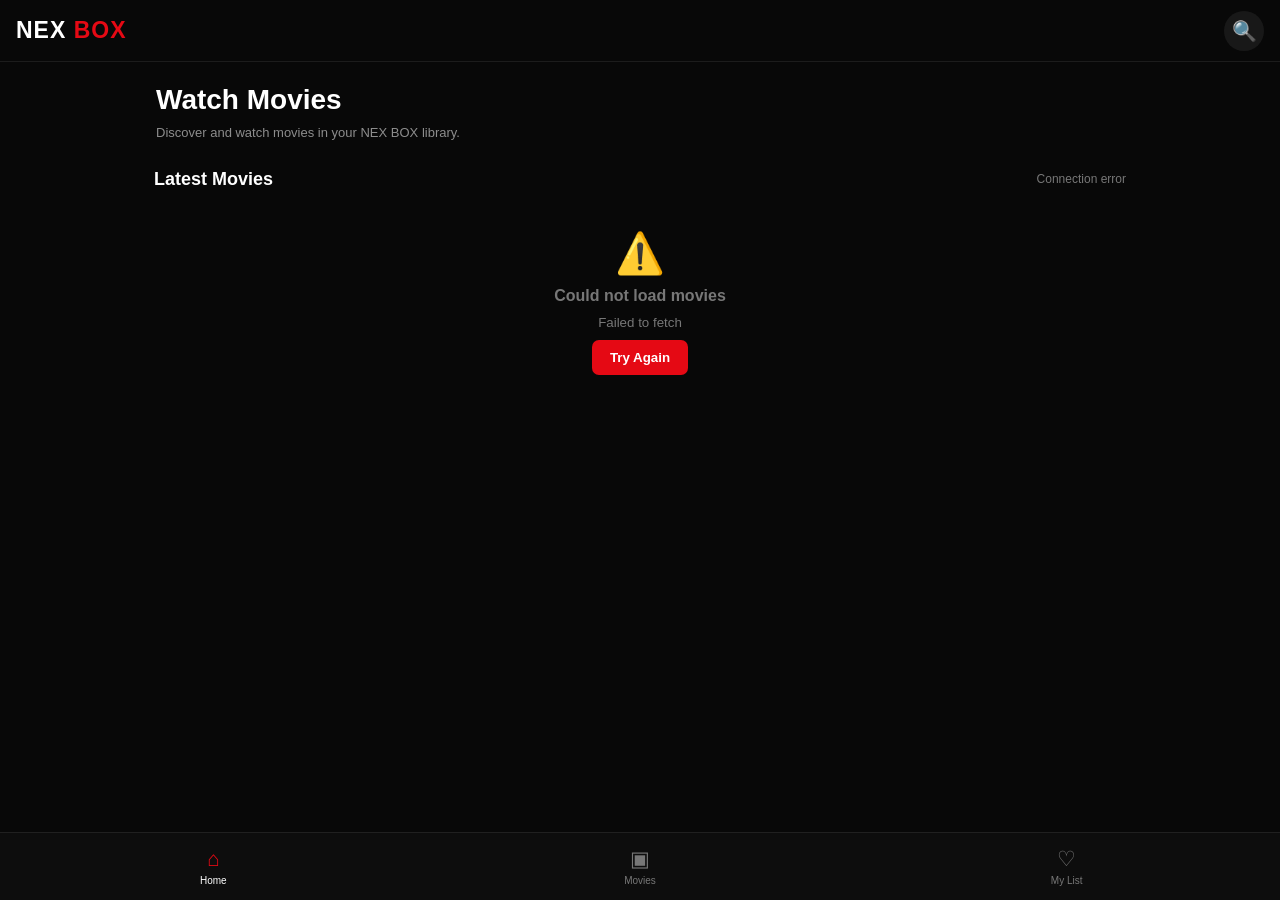
<file: index.html>
<!DOCTYPE html>
<html lang="en">
<head>
<meta charset="UTF-8">
<meta name="viewport" content="width=device-width,initial-scale=1,maximum-scale=1,user-scalable=no">

<meta name="theme-color" content="#080808">
<meta name="apple-mobile-web-app-capable" content="yes">
<meta name="apple-mobile-web-app-status-bar-style" content="black">
<meta name="apple-mobile-web-app-title" content="NEX BOX">

<title>NEX BOX</title>

<style>
*{
  box-sizing:border-box;
  margin:0;
  padding:0;
  -webkit-tap-highlight-color:transparent;
}

html,body{
  background:#080808;
  color:#fff;
  font-family:Arial,Helvetica,sans-serif;
  min-height:100%;
}

body{
  padding-bottom:75px;
}

button{
  font-family:inherit;
}

.header{
  height:62px;
  background:#080808;
  display:flex;
  align-items:center;
  justify-content:space-between;
  padding:0 16px;
  border-bottom:1px solid #1c1c1c;
  position:sticky;
  top:0;
  z-index:20;
}

.logo{
  font-size:23px;
  font-weight:900;
  letter-spacing:1px;
}

.logo span{
  color:#e50914;
}

.header-buttons{
  display:flex;
  gap:8px;
}

.icon-button{
  width:40px;
  height:40px;
  border:0;
  border-radius:50%;
  background:#181818;
  color:#fff;
  font-size:20px;
}

.search-area{
  display:none;
  padding:10px 14px;
  background:#0b0b0b;
}

.search-area.show{
  display:block;
}

.search-input{
  width:100%;
  height:44px;
  border:1px solid #292929;
  border-radius:8px;
  outline:none;
  background:#151515;
  color:#fff;
  padding:0 13px;
  font-size:14px;
}

.hero{
  padding:22px 16px 12px;
}

.hero h1{
  font-size:28px;
  font-weight:900;
  margin-bottom:7px;
}

.hero p{
  color:#8d8d8d;
  font-size:13px;
  line-height:1.5;
}

.section{
  padding:14px;
}

.section-header{
  display:flex;
  justify-content:space-between;
  align-items:center;
  margin-bottom:13px;
}

.section-title{
  font-size:18px;
  font-weight:800;
}

.movie-count{
  color:#777;
  font-size:12px;
}

.movie-grid{
  display:grid;
  grid-template-columns:repeat(2,1fr);
  gap:14px 10px;
}

.movie-card{
  background:#111;
  border:1px solid #1d1d1d;
  border-radius:10px;
  overflow:hidden;
  cursor:pointer;
}

.movie-card:active{
  transform:scale(.97);
}

.poster{
  width:100%;
  aspect-ratio:2/3;
  background:#171717;
  position:relative;
  overflow:hidden;
}

.poster img{
  width:100%;
  height:100%;
  object-fit:cover;
  display:block;
}

.poster-fallback{
  width:100%;
  height:100%;
  display:flex;
  align-items:center;
  justify-content:center;
  font-size:40px;
  color:#555;
}

.play{
  position:absolute;
  bottom:8px;
  left:8px;
  width:34px;
  height:34px;
  border-radius:50%;
  background:#e50914;
  display:flex;
  justify-content:center;
  align-items:center;
  font-size:13px;
}

.movie-info{
  padding:9px;
}

.movie-title{
  font-size:14px;
  font-weight:700;
  white-space:nowrap;
  overflow:hidden;
  text-overflow:ellipsis;
}

.movie-meta{
  color:#777;
  font-size:11px;
  margin-top:5px;
  white-space:nowrap;
  overflow:hidden;
  text-overflow:ellipsis;
}

.loading,
.empty,
.error{
  grid-column:1/-1;
  min-height:200px;
  display:flex;
  flex-direction:column;
  justify-content:center;
  align-items:center;
  text-align:center;
  gap:10px;
  color:#777;
  padding:20px;
}

.spinner{
  width:32px;
  height:32px;
  border:3px solid #292929;
  border-top-color:#e50914;
  border-radius:50%;
  animation:spin .8s linear infinite;
}

@keyframes spin{
  to{
    transform:rotate(360deg);
  }
}

.retry{
  border:0;
  background:#e50914;
  color:white;
  border-radius:7px;
  padding:10px 18px;
  font-weight:bold;
}

.bottom-nav{
  position:fixed;
  bottom:0;
  left:0;
  right:0;
  height:68px;
  background:#0d0d0d;
  border-top:1px solid #202020;
  display:flex;
  justify-content:space-around;
  align-items:center;
  z-index:100;
}

.nav-button{
  background:none;
  border:0;
  color:#777;
  min-width:70px;
  display:flex;
  flex-direction:column;
  align-items:center;
  gap:4px;
  font-size:10px;
}

.nav-button.active{
  color:white;
}

.nav-icon{
  font-size:21px;
}

.nav-button.active .nav-icon{
  color:#e50914;
}

.toast{
  position:fixed;
  left:50%;
  bottom:82px;
  transform:translateX(-50%) translateY(20px);
  background:#222;
  color:white;
  padding:11px 16px;
  border-radius:8px;
  font-size:13px;
  opacity:0;
  pointer-events:none;
  transition:.25s;
  z-index:200;
}

.toast.show{
  opacity:1;
  transform:translateX(-50%) translateY(0);
}

@media(min-width:600px){

  .movie-grid{
    grid-template-columns:repeat(4,1fr);
  }

  .hero,
  .section{
    max-width:1000px;
    margin:auto;
  }
}
</style>
</head>

<body>

<header class="header">

  <div class="logo">
    NEX <span>BOX</span>
  </div>

  <div class="header-buttons">
    <button
      class="icon-button"
      onclick="toggleSearch()"
      aria-label="Search"
    >
      🔍
    </button>
  </div>

</header>

<div class="search-area" id="searchArea">

  <input
    id="searchInput"
    class="search-input"
    type="search"
    placeholder="Search movies..."
    oninput="searchMovies()"
  >

</div>

<main>

<section class="hero">

  <h1>Watch Movies</h1>

  <p>
    Discover and watch movies in your NEX BOX library.
  </p>

</section>

<section class="section">

  <div class="section-header">

    <div class="section-title" id="sectionTitle">
      Latest Movies
    </div>

    <div class="movie-count" id="movieCount">
      Loading...
    </div>

  </div>

  <div class="movie-grid" id="movieGrid">

    <div class="loading">

      <div class="spinner"></div>

      <div>
        Connecting to NEX BOX...
      </div>

    </div>

  </div>

</section>

</main>

<nav class="bottom-nav">

  <button
    class="nav-button active"
    onclick="goHome()"
  >
    <span class="nav-icon">⌂</span>
    <span>Home</span>
  </button>

  <button
    class="nav-button"
    onclick="goMovies()"
  >
    <span class="nav-icon">▣</span>
    <span>Movies</span>
  </button>

  <button
    class="nav-button"
    onclick="showMyList()"
  >
    <span class="nav-icon">♡</span>
    <span>My List</span>
  </button>

</nav>

<div
  class="toast"
  id="toast"
></div>

<script>

/* =====================================================
   NEX BOX SUPABASE CONNECTION
   ===================================================== */

const SUPABASE_URL =
"https://jacxlmcwwedertcaizdj.supabase.co";

const SUPABASE_KEY =
"eyJhbGciOiJIUzI1NiIsInR5cCI6IkpXVCJ9.eyJpc3MiOiJzdXBhYmFzZSIsInJlZiI6ImphY3hsbWN3edertcaizdjIiwicm9sZSI6ImFub24iLCJpYXQiOjE3ODk1ODc5MTMsImV4cCI6MjEwNTE2MzkxM30.eie-QJrohLznkWvb6b1lFj9uyNr2Bw4gIUWlwr8VVHc";

let movies = [];

let savedMovies =
JSON.parse(
  localStorage.getItem("nexbox_saved") || "[]"
);


/* =====================================================
   LOAD MOVIES
   ===================================================== */

async function loadMovies(){

  const grid =
    document.getElementById("movieGrid");

  const count =
    document.getElementById("movieCount");

  grid.innerHTML = `
    <div class="loading">
      <div class="spinner"></div>
      <div>Loading movies...</div>
    </div>
  `;

  try{

    const url =
      SUPABASE_URL +
      "/rest/v1/movies?select=*&order=created_at.desc";

    console.log("NEX BOX requesting:",url);

    const response =
      await fetch(
        url,
        {
          method:"GET",

          headers:{
            "apikey":SUPABASE_KEY,
            "Authorization":
              "Bearer " + SUPABASE_KEY,
            "Content-Type":
              "application/json"
          }
        }
      );

    console.log(
      "Supabase status:",
      response.status
    );

    const text =
      await response.text();

    console.log(
      "Supabase response:",
      text
    );

    if(!response.ok){

      throw new Error(
        "Supabase returned HTTP " +
        response.status +
        ": " +
        text
      );

    }

    try{

      movies =
        JSON.parse(text);

    }catch(parseError){

      throw new Error(
        "Supabase returned invalid JSON: " +
        text
      );

    }

    if(!Array.isArray(movies)){

      throw new Error(
        "Movie data is not an array."
      );

    }

    console.log(
      "NEX BOX movies found:",
      movies.length
    );

    if(movies.length === 0){

      count.textContent =
        "0 movies";

      grid.innerHTML = `
        <div class="empty">

          <div style="font-size:45px">
            🎬
          </div>

          <strong>
            No movies yet
          </strong>

          <small>
            Add a movie from NEX BOX Admin.
          </small>

        </div>
      `;

      return;
    }

    count.textContent =
      movies.length +
      (
        movies.length === 1
        ? " movie"
        : " movies"
      );

    renderMovies(movies);

  }catch(error){

    console.error(
      "NEX BOX ERROR:",
      error
    );

    count.textContent =
      "Connection error";

    grid.innerHTML = `
      <div class="error">

        <div style="font-size:40px">
          ⚠️
        </div>

        <strong>
          Could not load movies
        </strong>

        <small>
          ${escapeHtml(error.message)}
        </small>

        <button
          class="retry"
          onclick="loadMovies()"
        >
          Try Again
        </button>

      </div>
    `;

  }

}


/* =====================================================
   DISPLAY MOVIES
   ===================================================== */

function renderMovies(list){

  const grid =
    document.getElementById("movieGrid");

  if(!list.length){

    grid.innerHTML = `
      <div class="empty">

        <div style="font-size:40px">
          🔎
        </div>

        <strong>
          No movies found
        </strong>

      </div>
    `;

    return;
  }

  grid.innerHTML =
    list.map(movie => {

      const title =
        movie.title ||
        "Untitled Movie";

      const poster =
        movie.poster_url ||
        "";

      const year =
        movie.year ||
        "";

      const genre =
        movie.genre ||
        "Movie";

      const id =
        movie.id;

      return `

        <article
          class="movie-card"
          onclick="openMovie('${escapeAttribute(id)}')"
        >

          <div class="poster">

            ${
              poster
              ?
              `
              <img
                src="${escapeAttribute(poster)}"
                alt="${escapeAttribute(title)}"
                loading="lazy"
                onerror="
                  this.style.display='none';
                  this.nextElementSibling.style.display='flex';
                "
              >
              `
              :
              ""
            }

            <div
              class="poster-fallback"
              style="${
                poster
                ? "display:none"
                : "display:flex"
              }"
            >
              🎬
            </div>

            <div class="play">
              ▶
            </div>

          </div>

          <div class="movie-info">

            <div class="movie-title">
              ${escapeHtml(title)}
            </div>

            <div class="movie-meta">

              ${
                year
                ? escapeHtml(year) + " • "
                : ""
              }

              ${escapeHtml(genre)}

            </div>

          </div>

        </article>

      `;

    }).join("");

}


/* =====================================================
   OPEN MOVIE
   ===================================================== */

function openMovie(id){

  const movie =
    movies.find(
      item =>
        String(item.id) === String(id)
    );

  if(!movie){

    showToast(
      "Movie could not be found"
    );

    return;
  }

  localStorage.setItem(
    "nexbox_selected_movie",
    JSON.stringify(movie)
  );

  window.location.href =
    "watch.html?id=" +
    encodeURIComponent(movie.id);

}


/* =====================================================
   SEARCH
   ===================================================== */

function toggleSearch(){

  const area =
    document.getElementById("searchArea");

  const input =
    document.getElementById("searchInput");

  area.classList.toggle("show");

  if(area.classList.contains("show")){

    setTimeout(
      () => input.focus(),
      100
    );

  }

}


function searchMovies(){

  const query =
    document
      .getElementById("searchInput")
      .value
      .trim()
      .toLowerCase();

  if(!query){

    renderMovies(movies);

    document.getElementById(
      "sectionTitle"
    ).textContent =
      "Latest Movies";

    return;
  }

  const results =
    movies.filter(movie => {

      const title =
        String(
          movie.title || ""
        ).toLowerCase();

      const genre =
        String(
          movie.genre || ""
        ).toLowerCase();

      const description =
        String(
          movie.description || ""
        ).toLowerCase();

      return (
        title.includes(query) ||
        genre.includes(query) ||
        description.includes(query)
      );

    });

  document.getElementById(
    "sectionTitle"
  ).textContent =
    "Search Results";

  renderMovies(results);

}


/* =====================================================
   NAVIGATION
   ===================================================== */

function goHome(){

  document.getElementById(
    "sectionTitle"
  ).textContent =
    "Latest Movies";

  renderMovies(movies);

  window.scrollTo({
    top:0,
    behavior:"smooth"
  });

}


function goMovies(){

  window.scrollTo({
    top:170,
    behavior:"smooth"
  });

}


function showMyList(){

  const saved =
    movies.filter(
      movie =>
        savedMovies.includes(
          movie.id
        )
    );

  document.getElementById(
    "sectionTitle"
  ).textContent =
    "My List";

  if(!saved.length){

    document.getElementById(
      "movieGrid"
    ).innerHTML = `
      <div class="empty">

        <div style="font-size:45px">
          ♡
        </div>

        <strong>
          Your My List is empty
        </strong>

        <small>
          Your saved movies will appear here.
        </small>

      </div>
    `;

    return;
  }

  renderMovies(saved);

  window.scrollTo({
    top:150,
    behavior:"smooth"
  });

}


/* =====================================================
   TOAST
   ===================================================== */

function showToast(message){

  const toast =
    document.getElementById("toast");

  toast.textContent =
    message;

  toast.classList.add("show");

  setTimeout(
    () =>
      toast.classList.remove("show"),
    2200
  );

}


/* =====================================================
   SECURITY / HTML HELPERS
   ===================================================== */

function escapeHtml(value){

  return String(value)
    .replace(/&/g,"&amp;")
    .replace(/</g,"&lt;")
    .replace(/>/g,"&gt;")
    .replace(/"/g,"&quot;")
    .replace(/'/g,"&#039;");

}


function escapeAttribute(value){

  return String(value)
    .replace(/&/g,"&amp;")
    .replace(/"/g,"&quot;")
    .replace(/'/g,"&#039;")
    .replace(/</g,"&lt;")
    .replace(/>/g,"&gt;");

}


/* =====================================================
   START NEX BOX
   ===================================================== */

loadMovies();

</script>

</body>
  </html>
</file>
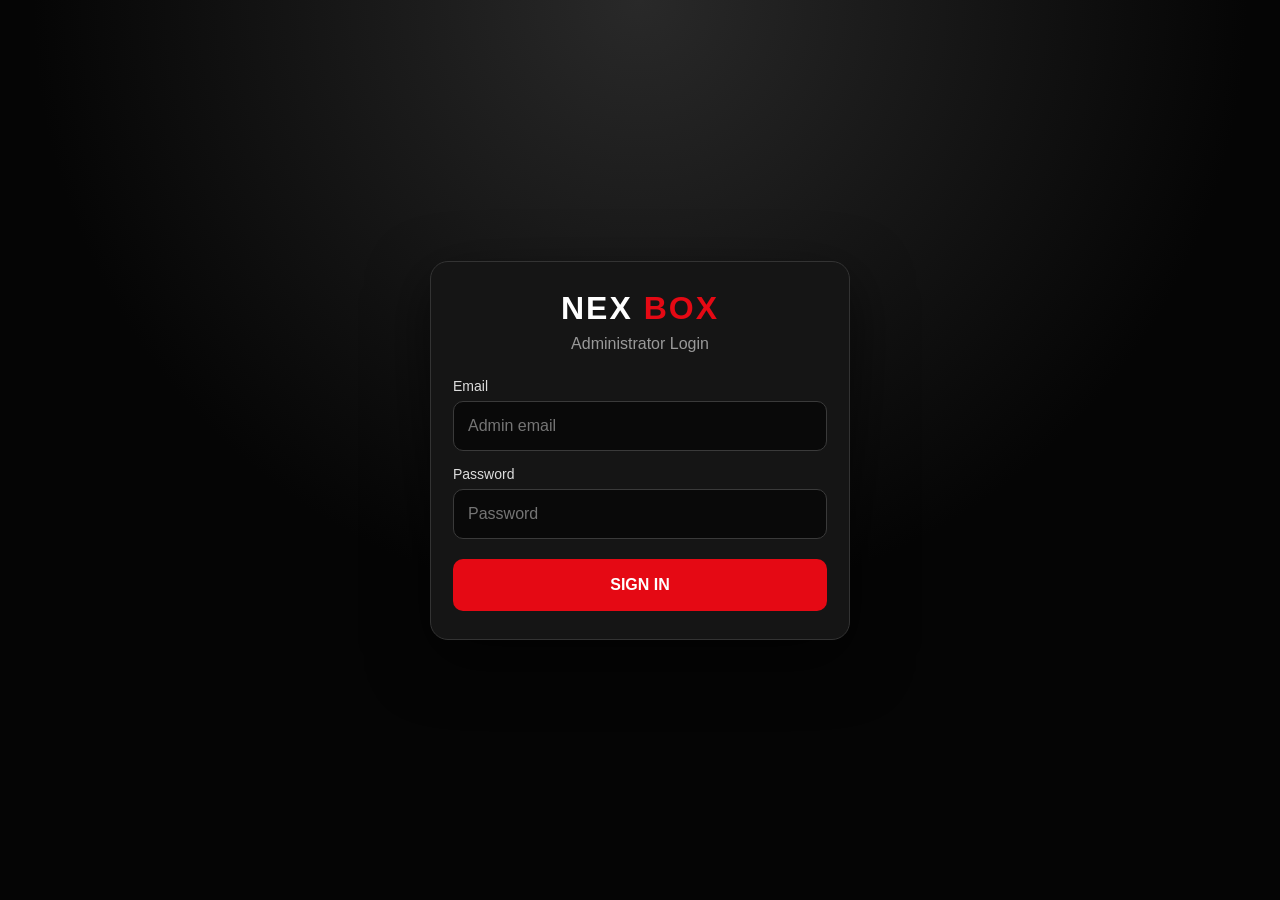
<file: admin.html>
<!DOCTYPE html>
<html lang="en">
<head>
<meta charset="UTF-8">
<meta name="viewport" content="width=device-width, initial-scale=1.0">
<title>NEX BOX ADMIN</title>

<style>
*{
  box-sizing:border-box;
}

body{
  margin:0;
  background:#050505;
  color:#fff;
  font-family:Arial,Helvetica,sans-serif;
}

button,input,textarea,select{
  font:inherit;
}

button{
  cursor:pointer;
  touch-action:manipulation;
}

.hidden{
  display:none!important;
}

/* LOGIN */

#loginPage{
  min-height:100vh;
  display:flex;
  align-items:center;
  justify-content:center;
  padding:20px;
  background:
    radial-gradient(circle at top,#292929,#050505 55%);
}

.login-box{
  width:100%;
  max-width:420px;
  background:#151515;
  border:1px solid #333;
  border-radius:18px;
  padding:28px 22px;
  box-shadow:0 20px 60px rgba(0,0,0,.6);
}

.logo{
  text-align:center;
  font-size:32px;
  font-weight:900;
  letter-spacing:2px;
}

.logo span{
  color:#e50914;
}

.subtitle{
  text-align:center;
  color:#999;
  margin:8px 0 25px;
}

label{
  display:block;
  margin:15px 0 7px;
  color:#ddd;
  font-size:14px;
}

input,
textarea,
select{
  width:100%;
  background:#090909;
  color:#fff;
  border:1px solid #3a3a3a;
  border-radius:10px;
  outline:none;
}

input{
  height:50px;
  padding:0 14px;
}

textarea{
  min-height:110px;
  padding:13px;
  resize:vertical;
}

select{
  height:50px;
  padding:0 12px;
}

input:focus,
textarea:focus,
select:focus{
  border-color:#e50914;
}

.login-btn,
.primary-btn{
  width:100%;
  height:52px;
  margin-top:20px;
  border:0;
  border-radius:10px;
  background:#e50914;
  color:#fff;
  font-weight:800;
}

.login-btn:active,
.primary-btn:active{
  transform:scale(.98);
}

.login-btn:disabled,
.primary-btn:disabled{
  opacity:.55;
  cursor:wait;
}

.message{
  display:none;
  margin-top:15px;
  padding:12px;
  border-radius:9px;
  font-size:14px;
  line-height:1.45;
}

.message.show{
  display:block;
}

.message.error{
  background:#350d0d;
  border:1px solid #762020;
  color:#ff9494;
}

.message.success{
  background:#0d3515;
  border:1px solid #20762b;
  color:#91ff9c;
}

/* ADMIN */

#adminPage{
  min-height:100vh;
  background:#080808;
}

.header{
  position:sticky;
  top:0;
  z-index:20;
  height:64px;
  background:#111;
  border-bottom:1px solid #292929;
  display:flex;
  align-items:center;
  justify-content:space-between;
  padding:0 15px;
}

.header-title{
  font-size:20px;
  font-weight:900;
}

.header-title span{
  color:#e50914;
}

.logout-btn{
  width:auto;
  height:40px;
  margin:0;
  padding:0 14px;
  background:#222;
  border:1px solid #444;
  color:#fff;
  border-radius:8px;
}

.container{
  width:100%;
  max-width:900px;
  margin:auto;
  padding:20px 15px 60px;
}

.card{
  background:#151515;
  border:1px solid #292929;
  border-radius:15px;
  padding:18px;
  margin-bottom:18px;
}

.card h2{
  margin:0 0 17px;
  font-size:19px;
}

.grid{
  display:grid;
  grid-template-columns:1fr;
  gap:5px 15px;
}

.full{
  grid-column:1/-1;
}

.file-box{
  background:#090909;
  border:1px dashed #444;
  border-radius:10px;
  padding:10px;
}

.file-box input{
  height:auto;
  border:0;
  padding:8px;
}

.preview{
  display:none;
  width:100px;
  height:140px;
  object-fit:cover;
  border-radius:8px;
  margin-top:10px;
}

.progress{
  display:none;
  margin-top:15px;
}

.progress-bar{
  height:8px;
  background:#292929;
  border-radius:20px;
  overflow:hidden;
}

.progress-inner{
  width:0%;
  height:100%;
  background:#e50914;
}

.progress-text{
  color:#aaa;
  font-size:13px;
  margin-top:6px;
}

.movie-item{
  display:flex;
  gap:13px;
  padding:13px 0;
  border-bottom:1px solid #292929;
}

.movie-item:last-child{
  border-bottom:0;
}

.movie-poster{
  width:70px;
  height:95px;
  object-fit:cover;
  border-radius:7px;
  background:#222;
  flex-shrink:0;
}

.movie-info{
  flex:1;
  min-width:0;
}

.movie-title{
  font-weight:800;
  margin-bottom:6px;
}

.movie-meta{
  color:#999;
  font-size:13px;
  line-height:1.5;
}

.delete-btn{
  width:auto;
  height:38px;
  padding:0 12px;
  margin-top:8px;
  border:1px solid #762020;
  background:#250b0b;
  color:#ff8888;
  border-radius:7px;
}

.refresh-btn{
  width:auto;
  height:40px;
  padding:0 14px;
  margin:0 0 15px;
  border:1px solid #444;
  background:#222;
  color:#fff;
  border-radius:8px;
}

.empty{
  text-align:center;
  color:#888;
  padding:20px 0;
}

.hint{
  color:#888;
  font-size:12px;
  line-height:1.5;
  margin-top:8px;
}

@media(min-width:650px){

  .grid{
    grid-template-columns:1fr 1fr;
  }

}
</style>
</head>

<body>

<!-- LOGIN -->

<section id="loginPage">

  <div class="login-box">

    <div class="logo">
      NEX <span>BOX</span>
    </div>

    <div class="subtitle">
      Administrator Login
    </div>

    <label>Email</label>

    <input
      id="email"
      type="email"
      placeholder="Admin email"
      autocomplete="username"
    >

    <label>Password</label>

    <input
      id="password"
      type="password"
      placeholder="Password"
      autocomplete="current-password"
    >

    <button
      type="button"
      class="login-btn"
      onclick="loginNow()"
    >
      SIGN IN
    </button>

    <div id="loginMessage" class="message"></div>

  </div>

</section>


<!-- ADMIN -->

<section id="adminPage" class="hidden">

  <header class="header">

    <div class="header-title">
      NEX <span>BOX</span> ADMIN
    </div>

    <button
      type="button"
      class="logout-btn"
      onclick="logoutNow()"
    >
      LOGOUT
    </button>

  </header>


  <main class="container">

    <!-- ADD MOVIE -->

    <section class="card">

      <h2>🎬 Add New Movie</h2>

      <div class="grid">

        <div>
          <label>Movie Title</label>

          <input
            id="movieTitle"
            type="text"
            placeholder="Enter movie title"
          >
        </div>


        <div>
          <label>Genre</label>

          <input
            id="movieGenre"
            type="text"
            placeholder="Action, Drama, Comedy..."
          >
        </div>


        <div>
          <label>Release Year</label>

          <input
            id="movieYear"
            type="number"
            placeholder="2026"
          >
        </div>


        <div>
          <label>Allow Download</label>

          <select id="downloadable">

            <option value="true">
              Yes
            </option>

            <option value="false">
              No
            </option>

          </select>

        </div>


        <div class="full">

          <label>Description</label>

          <textarea
            id="movieDescription"
            placeholder="Write a description for the movie..."
          ></textarea>

        </div>


        <div>

          <label>Movie Poster</label>

          <div class="file-box">

            <input
              id="posterFile"
              type="file"
              accept="image/*"
              onchange="previewPoster()"
            >

            <img
              id="posterPreview"
              class="preview"
              alt="Poster preview"
            >

          </div>

          <div class="hint">
            JPG, PNG or WEBP recommended.
          </div>

        </div>


        <div>

          <label>Movie Video</label>

          <div class="file-box">

            <input
              id="videoFile"
              type="file"
              accept="video/mp4,video/webm,video/*"
            >

          </div>

          <div class="hint">
            MP4 is recommended for browser playback.
          </div>

        </div>

      </div>


      <button
        type="button"
        id="uploadButton"
        class="primary-btn"
        onclick="addMovie()"
      >
        ADD MOVIE
      </button>


      <div id="uploadMessage" class="message"></div>


      <div id="progress" class="progress">

        <div class="progress-bar">
          <div
            id="progressInner"
            class="progress-inner"
          ></div>
        </div>

        <div
          id="progressText"
          class="progress-text"
        >
          Preparing upload...
        </div>

      </div>

    </section>


    <!-- MOVIES -->

    <section class="card">

      <h2>📚 NEX BOX Movies</h2>

      <button
        type="button"
        class="refresh-btn"
        onclick="loadMovies()"
      >
        🔄 Refresh
      </button>

      <div id="movieList">
        <div class="empty">
          Loading movies...
        </div>
      </div>

    </section>

  </main>

</section>


<script>

/* ================================
   SUPABASE
================================ */

const SUPABASE_URL =
"https://jacxlmcwwedertcaizdj.supabase.co";

const SUPABASE_KEY =
"sb_publishable_LZQ6oY0ReQ5uerLsHOtYIQ_llOyeB94";


let accessToken = null;


/* ================================
   HELPERS
================================ */

function message(elementId,text,type){

  const element =
    document.getElementById(elementId);

  element.textContent = text;

  element.className =
    "message show " + type;

}


function clearMessage(elementId){

  const element =
    document.getElementById(elementId);

  element.textContent = "";

  element.className = "message";

}


function safe(value){

  return String(value || "")
    .replace(/&/g,"&amp;")
    .replace(/</g,"&lt;")
    .replace(/>/g,"&gt;")
    .replace(/"/g,"&quot;")
    .replace(/'/g,"&#039;");

}


function cleanFileName(name){

  return name.replace(
    /[^a-zA-Z0-9._-]/g,
    "_"
  );

}


/* ================================
   LOGIN
================================ */

async function loginNow(){

  message(
    "loginMessage",
    "Connecting to NEX BOX...",
    "success"
  );


  const email =
    document.getElementById("email")
    .value
    .trim();

  const password =
    document.getElementById("password")
    .value;


  if(!email){

    message(
      "loginMessage",
      "Enter your email.",
      "error"
    );

    return;
  }


  if(!password){

    message(
      "loginMessage",
      "Enter your password.",
      "error"
    );

    return;
  }


  try{

    const response =
      await fetch(
        SUPABASE_URL +
        "/auth/v1/token?grant_type=password",
        {
          method:"POST",

          headers:{
            "Content-Type":"application/json",
            "apikey":SUPABASE_KEY
          },

          body:JSON.stringify({
            email:email,
            password:password
          })
        }
      );


    const data =
      await response.json();


    if(!response.ok){

      message(
        "loginMessage",
        data.msg ||
        data.message ||
        data.error_description ||
        "Login failed.",
        "error"
      );

      return;
    }


    accessToken =
      data.access_token;


    localStorage.setItem(
      "nexbox_access_token",
      accessToken
    );


    message(
      "loginMessage",
      "Login successful.",
      "success"
    );


    setTimeout(function(){

      document
        .getElementById("loginPage")
        .classList.add("hidden");

      document
        .getElementById("adminPage")
        .classList.remove("hidden");

      loadMovies();

    },500);


  }catch(error){

    message(
      "loginMessage",
      "Connection error: " +
      error.message,
      "error"
    );

  }

}


/* ================================
   LOGOUT
================================ */

function logoutNow(){

  localStorage.removeItem(
    "nexbox_access_token"
  );

  accessToken = null;

  document
    .getElementById("adminPage")
    .classList.add("hidden");

  document
    .getElementById("loginPage")
    .classList.remove("hidden");

}


/* ================================
   POSTER PREVIEW
================================ */

function previewPoster(){

  const file =
    document
      .getElementById("posterFile")
      .files[0];

  const preview =
    document.getElementById(
      "posterPreview"
    );


  if(!file){

    preview.style.display="none";

    return;
  }


  preview.src =
    URL.createObjectURL(file);

  preview.style.display="block";

}


/* ================================
   ADD MOVIE
================================ */

async function addMovie(){

  clearMessage("uploadMessage");


  if(!accessToken){

    accessToken =
      localStorage.getItem(
        "nexbox_access_token"
      );

  }


  if(!accessToken){

    message(
      "uploadMessage",
      "Please sign in again.",
      "error"
    );

    return;
  }


  const title =
    document
      .getElementById("movieTitle")
      .value
      .trim();

  const description =
    document
      .getElementById("movieDescription")
      .value
      .trim();

  const genre =
    document
      .getElementById("movieGenre")
      .value
      .trim();

  const year =
    document
      .getElementById("movieYear")
      .value;

  const downloadable =
    document
      .getElementById("downloadable")
      .value === "true";

  const poster =
    document
      .getElementById("posterFile")
      .files[0];

  const video =
    document
      .getElementById("videoFile")
      .files[0];


  if(!title){

    message(
      "uploadMessage",
      "Enter the movie title.",
      "error"
    );

    return;
  }


  if(!poster){

    message(
      "uploadMessage",
      "Select a movie poster.",
      "error"
    );

    return;
  }


  if(!video){

    message(
      "uploadMessage",
      "Select the movie video.",
      "error"
    );

    return;
  }


  const button =
    document.getElementById(
      "uploadButton"
    );

  button.disabled = true;

  button.textContent =
    "UPLOADING...";


  const progress =
    document.getElementById("progress");

  const progressInner =
    document.getElementById(
      "progressInner"
    );

  const progressText =
    document.getElementById(
      "progressText"
    );


  progress.style.display="block";


  try{

    /* POSTER */

    progressText.textContent =
      "Uploading poster...";

    progressInner.style.width =
      "20%";


    const posterPath =
      "posters/" +
      Date.now() +
      "_" +
      cleanFileName(poster.name);


    const posterResponse =
      await fetch(
        SUPABASE_URL +
        "/storage/v1/object/Posters/" +
        posterPath,
        {
          method:"POST",

          headers:{
            "Authorization":
              "Bearer " + accessToken,

            "apikey":
              SUPABASE_KEY,

            "Content-Type":
              poster.type ||
              "application/octet-stream"
          },

          body:poster
        }
      );


    const posterResult =
      await posterResponse.json();


    if(!posterResponse.ok){

      throw new Error(
        "Poster upload failed: " +
        (
          posterResult.message ||
          posterResult.error ||
          "Unknown error"
        )
      );

    }


    const posterUrl =
      SUPABASE_URL +
      "/storage/v1/object/public/Posters/" +
      posterPath;


    /* VIDEO */

    progressText.textContent =
      "Uploading video...";

    progressInner.style.width =
      "50%";


    const videoPath =
      "videos/" +
      Date.now() +
      "_" +
      cleanFileName(video.name);


    const videoResponse =
      await fetch(
        SUPABASE_URL +
        "/storage/v1/object/Videos/" +
        videoPath,
        {
          method:"POST",

          headers:{
            "Authorization":
              "Bearer " + accessToken,

            "apikey":
              SUPABASE_KEY,

            "Content-Type":
              video.type ||
              "video/mp4"
          },

          body:video
        }
      );


    const videoResult =
      await videoResponse.json();


    if(!videoResponse.ok){

      throw new Error(
        "Video upload failed: " +
        (
          videoResult.message ||
          videoResult.error ||
          "Unknown error"
        )
      );

    }


    const videoUrl =
      SUPABASE_URL +
      "/storage/v1/object/public/Videos/" +
      videoPath;


    /* DATABASE */

    progressText.textContent =
      "Saving movie...";

    progressInner.style.width =
      "80%";


    const movieResponse =
      await fetch(
        SUPABASE_URL +
        "/rest/v1/movies",
        {
          method:"POST",

          headers:{
            "Authorization":
              "Bearer " + accessToken,

            "apikey":
              SUPABASE_KEY,

            "Content-Type":
              "application/json",

            "Prefer":
              "return=representation"
          },

          body:JSON.stringify({

            title:title,

            description:
              description || null,

            genre:
              genre || null,

            year:
              year
                ? Number(year)
                : null,

            poster_url:
              posterUrl,

            video_url:
              videoUrl,

            downloadable:
              downloadable

          })
        }
      );


    const movieResult =
      await movieResponse.json();


    if(!movieResponse.ok){

      throw new Error(
        "Database save failed: " +
        (
          movieResult.message ||
          movieResult.error ||
          "Unknown error"
        )
      );

    }


    progressInner.style.width =
      "100%";

    progressText.textContent =
      "Movie added successfully!";


    message(
      "uploadMessage",
      "🎉 Movie uploaded and saved to NEX BOX.",
      "success"
    );


    /* CLEAR */

    document.getElementById(
      "movieTitle"
    ).value="";

    document.getElementById(
      "movieDescription"
    ).value="";

    document.getElementById(
      "movieGenre"
    ).value="";

    document.getElementById(
      "movieYear"
    ).value="";

    document.getElementById(
      "posterFile"
    ).value="";

    document.getElementById(
      "videoFile"
    ).value="";

    document.getElementById(
      "posterPreview"
    ).style.display="none";


    loadMovies();


  }catch(error){

    console.error(error);

    message(
      "uploadMessage",
      error.message ||
      "Movie upload failed.",
      "error"
    );


  }finally{

    button.disabled=false;

    button.textContent =
      "ADD MOVIE";

  }

}


/* ================================
   LOAD MOVIES
================================ */

async function loadMovies(){

  const list =
    document.getElementById(
      "movieList"
    );


  if(!accessToken){

    accessToken =
      localStorage.getItem(
        "nexbox_access_token"
      );

  }


  if(!accessToken){

    list.innerHTML =
      '<div class="empty">Please sign in.</div>';

    return;
  }


  list.innerHTML =
    '<div class="empty">Loading movies...</div>';


  try{

    const response =
      await fetch(
        SUPABASE_URL +
        "/rest/v1/movies?select=*&order=created_at.desc",
        {
          headers:{
            "apikey":SUPABASE_KEY,

            "Authorization":
              "Bearer " + accessToken
          }
        }
      );


    const movies =
      await response.json();


    if(!response.ok){

      throw new Error(
        movies.message ||
        "Could not load movies."
      );

    }


    if(!movies.length){

      list.innerHTML =
        '<div class="empty">' +
        'No movies added yet.' +
        '</div>';

      return;
    }


    list.innerHTML =
      movies.map(function(movie){

        return `

          <div class="movie-item">

            <img
              class="movie-poster"
              src="${safe(movie.poster_url)}"
              onerror="this.style.display='none'"
            >

            <div class="movie-info">

              <div class="movie-title">
                ${safe(movie.title)}
              </div>

              <div class="movie-meta">

                Genre:
                ${safe(movie.genre || "Not set")}
</file>
